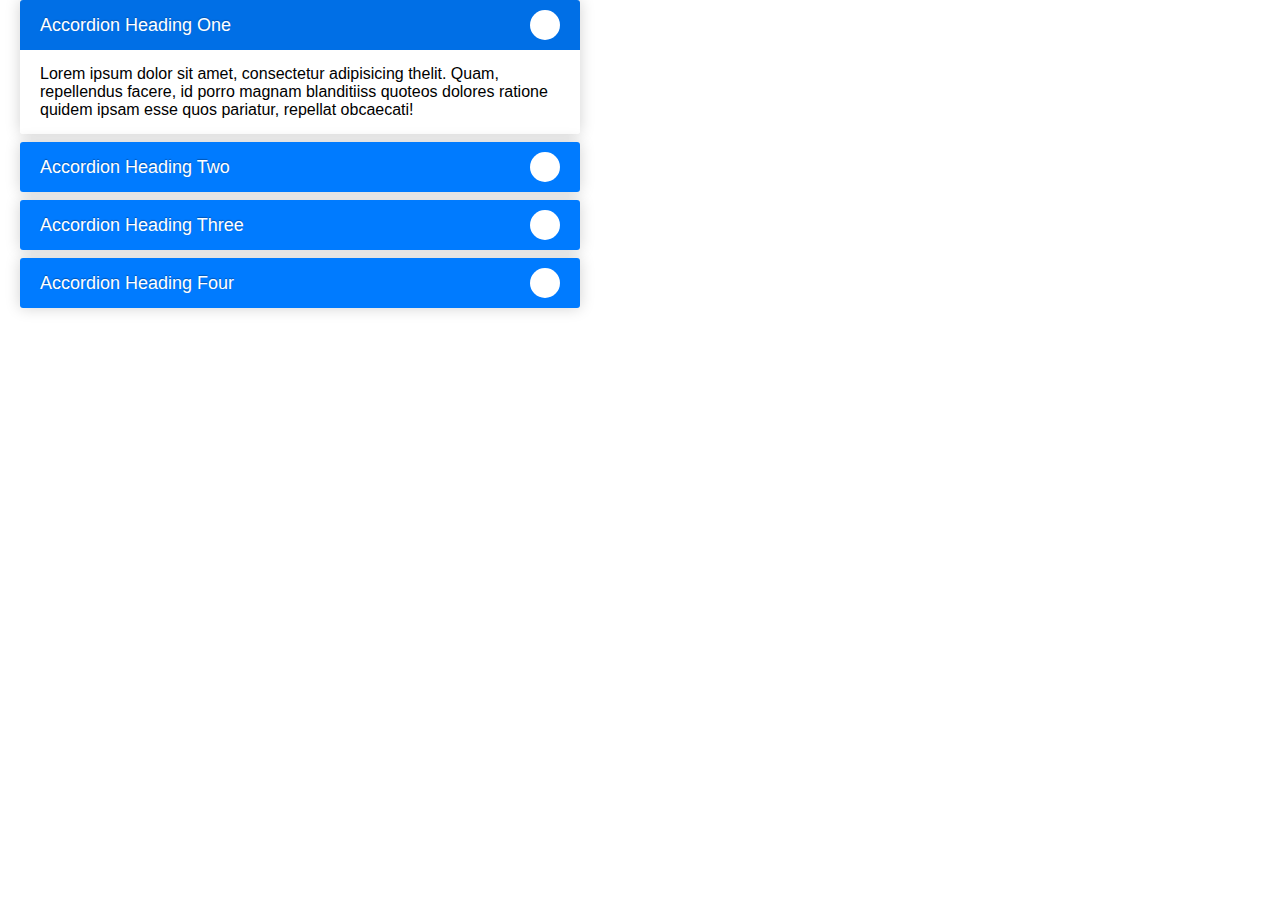
<file: kebele/dropdown.html>
<!DOCTYPE html>
<!-- Created By CodingNepal - www.codingnepalweb.com -->
<html lang="en">
<head>
    <meta charset="UTF-8">
    <meta name="viewport" content="width=device-width, initial-scale=1.0">
    <title>Responsive Accordion Menu | CodingNepal</title>
    <link rel="stylesheet" href="style1.css">
    <link rel="stylesheet" href="https://cdnjs.cloudflare.com/ajax/libs/font-awesome/5.15.3/css/all.min.css"/>
</head>
<body>
  <div class="wrapper1">
    <!-- Accordion Heading One -->
    <div class="parent1-tab1">
      <input type="radio" name="tab" id="tab-1" checked>
      <label for="tab-1">
        <span>Accordion Heading One</span>
        <div class="icon1"><i class="fas1 fa1-plus1"></i></div>
      </label>
      <div class="content1">
        <p>Lorem ipsum dolor sit amet, consectetur adipisicing thelit. Quam, repellendus facere, id porro magnam blanditiiss quoteos dolores ratione quidem ipsam esse quos pariatur, repellat obcaecati!</p>
      </div>
    </div>

    <!-- Accordion Heading Two -->
    <div class="parent1-tab1">
      <input type="radio" name="tab" id="tab1-21">
      <label for="tab1-21">
        <span>Accordion Heading Two</span>
        <div class="icon1"><i class="fas1 fa1-plus1"></i></div>
      </label>
      <div class="content1">
        <p>Lorem ipsum dolor sit amet, consectetur adipisicing thelit. Quam, repellendus facere, id porro magnam blanditiiss quoteos dolores ratione quidem ipsam esse quos pariatur, repellat obcaecati!</p>
      </div>
    </div>

    <!-- Accordion Heading Three -->
    <div class="parent1-tab1 tab1-31">
      <input type="radio" name="tab" id="tab1-31">
      <label for="tab1-31" class="tab1-31">
        <span>Accordion Heading Three</span>
        <div class="icon1"><i class="fas1 fa1-plus1"></i></div>
      </label>
      <div class="content1">
        <!-- Sub Heading One -->
        <div class="child1-tab1">
          <input type="checkbox" name="sub-tab" id="tab1-41">
          <label for="tab1-41">
            <span>Sub Heading One</span>
            <div class="icon1"><i class="fas1 fa1-plus1"></i></div>
          </label>
          <div class="sub1-content1">
            <p>Lorem ipsum dolor sit amet, consectetur adipisicing thelit dolor. Utfacilis labore, exercitationem fuga minima a illo modi vitaerse dignissimos? Vero?</p>
          </div>
        </div>
        <!-- Sub Heading Two -->
        <div class="child1-tab1">
          <input type="checkbox" name="sub-tab" id="tab1-51">
          <label for="tab1-51">
            <span>Sub Heading Two</span>
            <div class="icon1"><i class="fas1 fa1-plus1"></i></div>
          </label>
          <div class="sub1-content1">
            <p>Lorem ipsum dolor sit amet, consectetur adipisicing thelit dolor. Utfacilis labore, exercitationem fuga minima a illo modi vitaerse dignissimos? Vero?</p>
          </div>
        </div>
      </div>
    </div>

    <!-- Accordion Heading Four -->
    <div class="parent1-tab1">
      <input type="radio" name="tab" id="tab1-61">
      <label for="tab1-61">
        <span>Accordion Heading Four</span>
        <div class="icon1"><i class="fas1 fa1-plus1"></i></div>
      </label>
      <div class="content1">
        <p>Lorem ipsum dolor sit amet, consectetur adipisicing thelit. Quam, repellendus facere, id porro magnam blanditiiss quoteos dolores ratione quidem ipsam esse quos pariatur, repellat obcaecati!</p>
      </div>
    </div>
  </div>

</body>
</html>
</file>
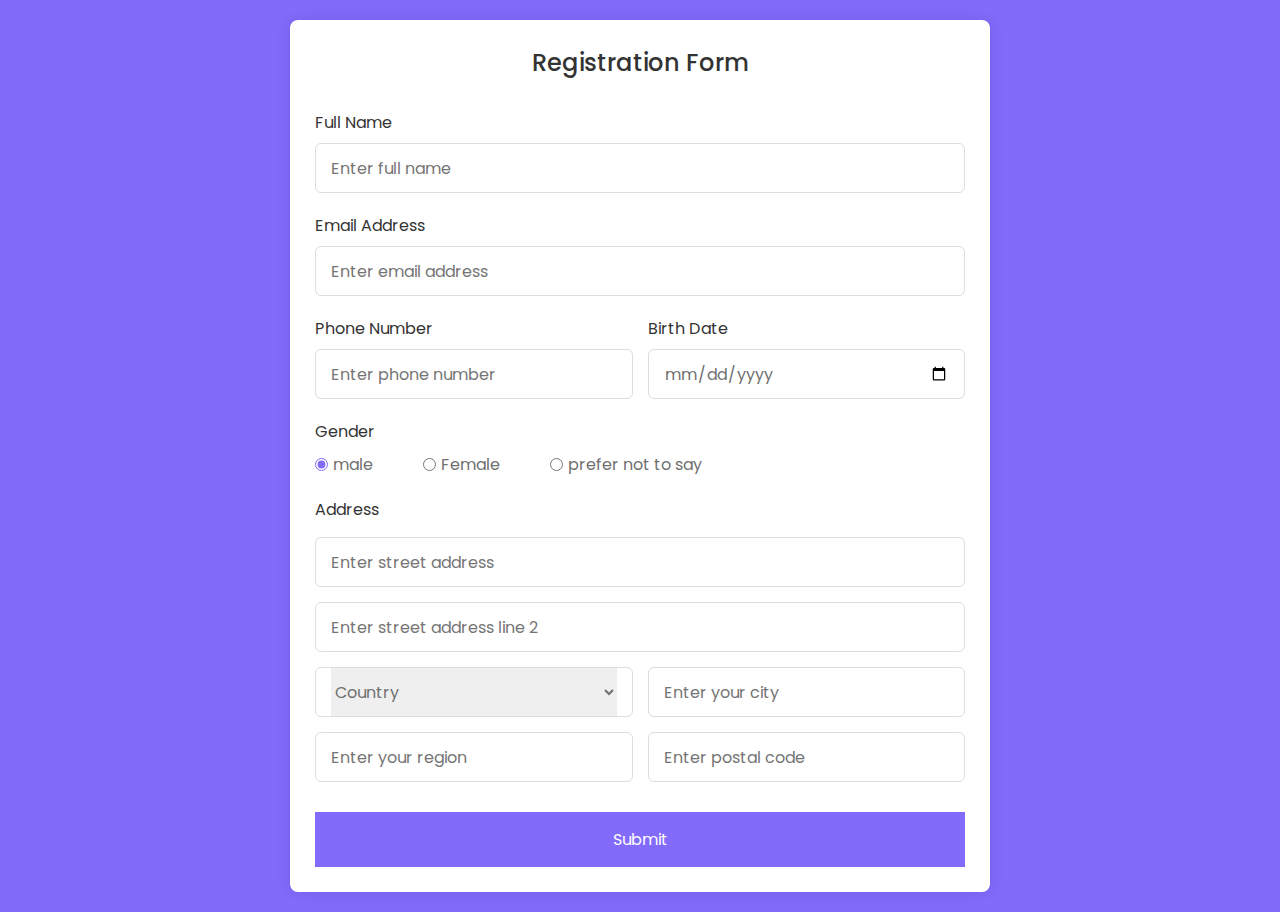
<file: kebele/Registration.html>
<!DOCTYPE html>
<!---Coding By CodingLab | www.codinglabweb.com--->
<html lang="en">
  <head>
    <meta charset="UTF-8" />
    <meta name="viewport" content="width=device-width, initial-scale=1.0" />
    <meta http-equiv="X-UA-Compatible" content="ie=edge" />
    <!--<title>Registration Form in HTML CSS</title>-->
    <!---Custom CSS File--->
    <link rel="stylesheet" href="css/style/style.css" />
  </head>
  <body>
    <section class="container">
      <header>Registration Form</header>
      <form action="#" class="form">
        <div class="input-box">
          <label>Full Name</label>
          <input type="text" placeholder="Enter full name" required />
        </div>

        <div class="input-box">
          <label>Email Address</label>
          <input type="text" placeholder="Enter email address" required />
        </div>

        <div class="column">
          <div class="input-box">
            <label>Phone Number</label>
            <input type="number" placeholder="Enter phone number" required />
          </div>
          <div class="input-box">
            <label>Birth Date</label>
            <input type="date" placeholder="Enter birth date" required />
          </div>
        </div>
        <div class="gender-box">
          <h3>Gender</h3>
          <div class="gender-option">
            <div class="gender">
              <input type="radio" id="check-male" name="gender" checked />
              <label for="check-male">male</label>
            </div>
            <div class="gender">
              <input type="radio" id="check-female" name="gender" />
              <label for="check-female">Female</label>
            </div>
            <div class="gender">
              <input type="radio" id="check-other" name="gender" />
              <label for="check-other">prefer not to say</label>
            </div>
          </div>
        </div>
        <div class="input-box address">
          <label>Address</label>
          <input type="text" placeholder="Enter street address" required />
          <input type="text" placeholder="Enter street address line 2" required />
          <div class="column">
            <div class="select-box">
              <select>
                <option hidden>Country</option>
                <option>America</option>
                <option>Japan</option>
                <option>India</option>
                <option>Nepal</option>
              </select>
            </div>
            <input type="text" placeholder="Enter your city" required />
          </div>
          <div class="column">
            <input type="text" placeholder="Enter your region" required />
            <input type="number" placeholder="Enter postal code" required />
          </div>
        </div>
        <button>Submit</button>
      </form>
    </section>
  </body>
</html>
</file>
<file: kebele/style1.css>
*{
  margin: 0;
  padding: 0;
  box-sizing: border-box;
  font-family: 'Poppins', sans-serif;
}
.body1{
  display: flex;
  align-items: center;
  justify-content: center;
  min-height: 100vh;
}
::selection{
  background: rgb(0,123,255,0.3);
}
.wrapper1{
  max-width: 600px;
  padding: 0 20px;
}
.wrapper1 .parent1-tab1,
.wrapper1 .child1-tab1{
  margin-bottom: 8px;
  border-radius: 3px;
  box-shadow: 0px 0px 15px rgba(0,0,0,0.18);
}
.wrapper1 .parent1-tab1 label,
.wrapper1 .child1-tab1 label{
  background: #007bff;
  padding: 10px 20px;
  display: flex;
  align-items: center;
  justify-content: space-between;
  cursor: pointer;
  border-radius: 3px;
  position: relative;
  z-index: 99;
  transition: all 0.3s ease;
}
.wrapper1 .parent1-tab1 label:hover{
  background: #006fe6;
}
.parent1-tab1 input:checked ~ label,
.child1-tab1 input:checked ~ label{
  border-radius: 3px 3px 0 0;
  background: #006fe6;
}
.wrapper1 label span{
  color: #fff;
  font-size: 18px;
  font-weight: 500;
  text-shadow: 0 -1px 1px #0056b3;
}
.wrapper1 .child1-tab1 label span{
  font-size: 17px;
}
.parent1-tab1 label .icon1{
  position: relative;
  height: 30px;
  width: 30px;
  font-size: 15px;
  color: #007bff;
  display: block;
  background: #fff;
  border-radius: 50%;
  text-shadow: 0 -1px 1px #0056b3;
}
.wrapper1 .child1-tab1 label .icon1{
  height: 27px;
  width: 27px;
}
.parent1-tab1 label .icon1 i{
  position: absolute;
  top: 50%;
  left: 50%;
  transform: translate(-50%, -50%);
}
.parent1-tab1 input:checked ~ label .icon1 i:before,
.child1-tab1 input:checked ~ label .icon1 i:before{
  content: '\f068';
}
.wrapper1 .parent1-tab1 .content1,
.wrapper1 .child1-tab1 .sub1-content1{
  max-height: 0px;
  overflow: hidden;
  background: #fff;
  border-radius: 0 0 3px 3px;
  transition: all 0.4s ease;
}
.parent1-tab1 input:checked ~ .content1,
.child1-tab1 input:checked ~ .sub1-content1{
  max-height: 100vh;
}
.tab1-31 input:checked ~ .content1{
  padding: 15px 20px;
}
.parent1-tab1 .content1 p,
.child1-tab1 .sub1-content1 p{
  padding: 15px 20px;
  font-size: 16px;
}
.child1-tab1 .sub1-content1 p{
  font-size: 15px;
}
input[type="radio"],
input[type="checkbox"]{
  display: none;
}
</file>
<file: kebele/css/style/style.css>
/* Import Google font - Poppins */
@import url("https://fonts.googleapis.com/css2?family=Poppins:wght@200;300;400;500;600;700&display=swap");
* {
  margin: 0;
  padding: 0;
  box-sizing: border-box;
  font-family: "Poppins", sans-serif;
}
body {
  min-height: 100vh;
  display: flex;
  align-items: center;
  justify-content: center;
  padding: 20px;
  background: rgb(130, 106, 251);
}
.container {
  position: relative;
  max-width: 700px;
  width: 100%;
  background: #fff;
  padding: 25px;
  border-radius: 8px;
  box-shadow: 0 0 15px rgba(0, 0, 0, 0.1);
}
.container header {
  font-size: 1.5rem;
  color: #333;
  font-weight: 500;
  text-align: center;
}
.container .form {
  margin-top: 30px;
}
.form .input-box {
  width: 100%;
  margin-top: 20px;
}
.input-box label {
  color: #333;
}
.form :where(.input-box input, .select-box) {
  position: relative;
  height: 50px;
  width: 100%;
  outline: none;
  font-size: 1rem;
  color: #707070;
  margin-top: 8px;
  border: 1px solid #ddd;
  border-radius: 6px;
  padding: 0 15px;
}
.input-box input:focus {
  box-shadow: 0 1px 0 rgba(0, 0, 0, 0.1);
}
.form .column {
  display: flex;
  column-gap: 15px;
}
.form .gender-box {
  margin-top: 20px;
}
.gender-box h3 {
  color: #333;
  font-size: 1rem;
  font-weight: 400;
  margin-bottom: 8px;
}
.form :where(.gender-option, .gender) {
  display: flex;
  align-items: center;
  column-gap: 50px;
  flex-wrap: wrap;
}
.form .gender {
  column-gap: 5px;
}
.gender input {
  accent-color: rgb(130, 106, 251);
}
.form :where(.gender input, .gender label) {
  cursor: pointer;
}
.gender label {
  color: #707070;
}
.address :where(input, .select-box) {
  margin-top: 15px;
}
.select-box select {
  height: 100%;
  width: 100%;
  outline: none;
  border: none;
  color: #707070;
  font-size: 1rem;
}
.form button {
  height: 55px;
  width: 100%;
  color: #fff;
  font-size: 1rem;
  font-weight: 400;
  margin-top: 30px;
  border: none;
  cursor: pointer;
  transition: all 0.2s ease;
  background: rgb(130, 106, 251);
}
.form button:hover {
  background: rgb(88, 56, 250);
}
/*Responsive*/
@media screen and (max-width: 500px) {
  .form .column {
    flex-wrap: wrap;
  }
  .form :where(.gender-option, .gender) {
    row-gap: 15px;
  }
}
</file>
